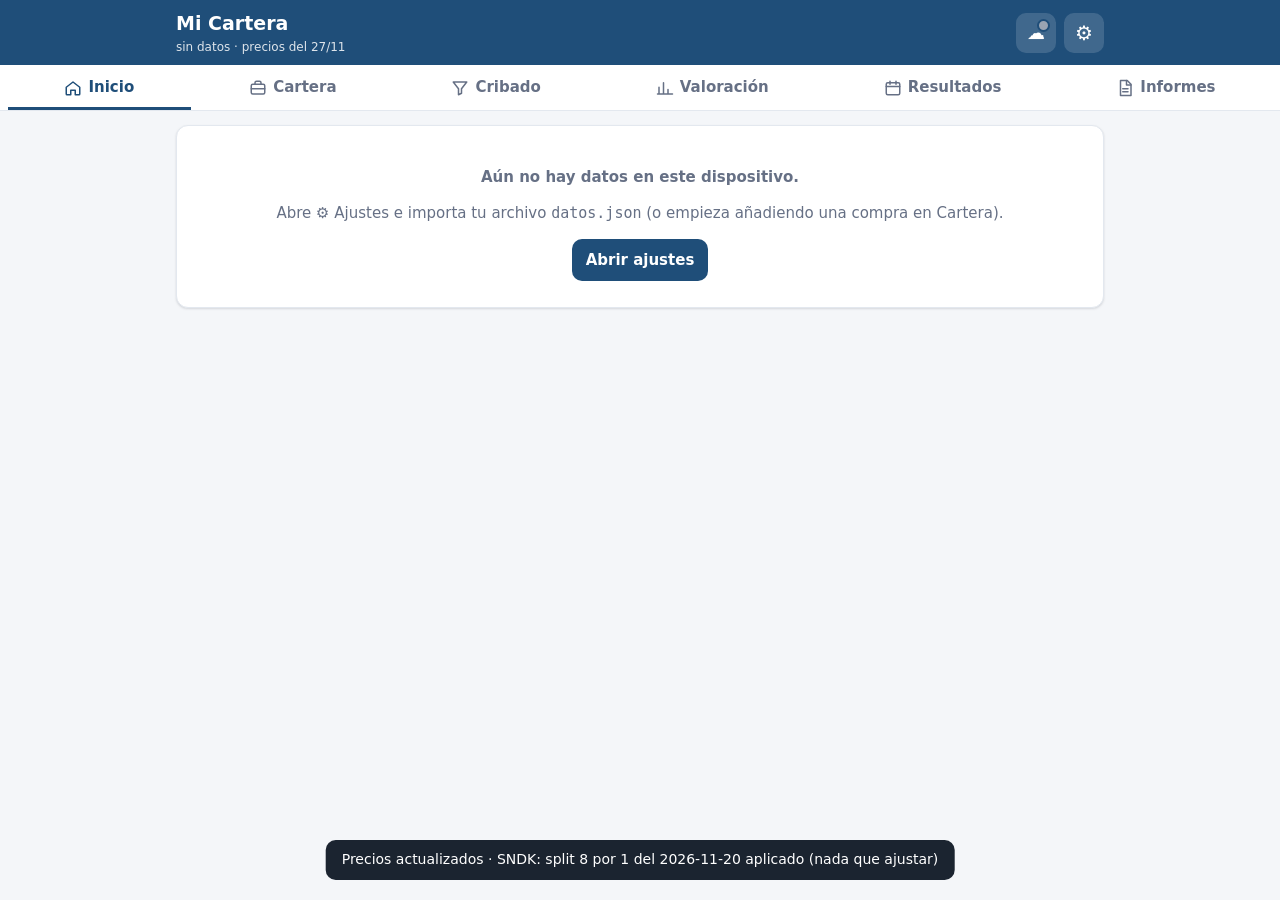
<file: index.html>
<!doctype html>
<html lang="es">
<head>
<meta charset="utf-8">
<meta name="viewport" content="width=device-width, initial-scale=1, viewport-fit=cover">
<meta name="theme-color" content="#1F4E79">
<meta name="apple-mobile-web-app-capable" content="yes">
<meta name="apple-mobile-web-app-title" content="Mi Cartera">
<link rel="manifest" href="manifest.webmanifest">
<link rel="icon" href="icons/icon.svg" type="image/svg+xml">
<link rel="apple-touch-icon" href="icons/apple-touch-icon.png">
<link rel="stylesheet" href="css/app.css?v=82">
<title>Mi Cartera</title>
<script>/* Rescate: si la app no consigue dibujarse (error de código, caché rota, datos raros), se explica en vez de quedar en blanco */
window.__errs = []; addEventListener('error', function (e) { __errs.push((e.message || 'error') + (e.filename ? ' (' + e.filename.split('/').pop().split('?')[0] + ':' + e.lineno + ')' : '')); });
addEventListener('unhandledrejection', function (e) { __errs.push('promesa: ' + (e.reason && e.reason.message || e.reason)); });
window.__rescate = function (err) {
  var v = document.getElementById('vista'); if (!v || (v.textContent.trim() && !err)) return;
  if (err) __errs.push((err.message || String(err)) + (err.stack ? ' — ' + String(err.stack).split('\n')[1] : ''));
  v.innerHTML = '<div class="card"><h2>La app no ha podido arrancar</h2><p class="small">Tus datos siguen guardados en este dispositivo. Prueba «Reintentar»; si sigue igual, «Borrar la caché de la app» (no toca tus datos). Si persiste, envía este mensaje:</p><pre id="r-err" class="small" style="white-space:pre-wrap;background:var(--chip);padding:8px;border-radius:8px"></pre><div class="acts" style="justify-content:flex-start"><button class="btn" id="r-re">Reintentar</button><button class="btn sec" id="r-cache">Borrar la caché de la app</button><button class="btn sec" id="r-dat">Descargar copia de mis datos</button></div></div>';
  document.getElementById('r-err').textContent = (__errs.join('\n') || 'Sin detalle del error') + '\n' + navigator.userAgent;
  document.getElementById('r-re').onclick = function () { location.reload(); };
  document.getElementById('r-cache').onclick = function () { var p = []; if (navigator.serviceWorker) p.push(navigator.serviceWorker.getRegistrations().then(function (rs) { return Promise.all(rs.map(function (r) { return r.unregister(); })); })); if (window.caches) p.push(caches.keys().then(function (k) { return Promise.all(k.map(function (x) { return caches.delete(x); })); })); Promise.all(p).then(function () { location.reload(); }, function () { location.reload(); }); };
  document.getElementById('r-dat').onclick = function () { var t = ''; try { t = localStorage.getItem('mi-cartera:datos:v1') || ''; } catch (e) { } if (!t) return alert('No hay datos guardados en este dispositivo.'); var a = document.createElement('a'); a.href = URL.createObjectURL(new Blob([t], { type: 'application/json' })); a.download = 'datos-rescate.json'; document.body.appendChild(a); a.click(); };
};
</script>
</head>
<body>
<header class="top">
  <div class="top-in">
    <div><h1>Mi Cartera</h1><p class="sub" id="sub">cargando…</p></div>
    <button class="icon-btn" id="btn-sync" type="button" aria-label="Estado de sincronización" title="Drive">☁</button>
    <button class="icon-btn" id="btn-ajustes" type="button" aria-label="Ajustes">⚙</button>
  </div>
</header>
<nav class="tabs" id="tabs" aria-label="Secciones">
  <button type="button" data-tab="inicio" class="on"><svg viewBox="0 0 24 24" aria-hidden="true"><path d="M3 11l9-7 9 7v9a1 1 0 0 1-1 1h-5v-6H9v6H4a1 1 0 0 1-1-1z"/></svg><span>Inicio</span></button>
  <button type="button" data-tab="cartera"None><svg viewBox="0 0 24 24" aria-hidden="true"><rect x="3" y="7" width="18" height="13" rx="2"/><path d="M8 7V5a2 2 0 0 1 2-2h4a2 2 0 0 1 2 2v2M3 13h18"/></svg><span>Cartera</span></button>
  <button type="button" data-tab="cribado"None><svg viewBox="0 0 24 24" aria-hidden="true"><path d="M3 4h18l-7 9v6l-4 2v-8z"/></svg><span>Cribado</span></button>
  <button type="button" data-tab="valoracion"None><svg viewBox="0 0 24 24" aria-hidden="true"><path d="M4 20V11M10 20V5M16 20v-6M2 20h20"/></svg><span>Valoración</span></button>
  <button type="button" data-tab="resultados"None><svg viewBox="0 0 24 24" aria-hidden="true"><rect x="3" y="5" width="18" height="16" rx="2"/><path d="M3 10h18M8 3v4M16 3v4"/></svg><span>Resultados</span></button>
  <button type="button" data-tab="informes"None><svg viewBox="0 0 24 24" aria-hidden="true"><path d="M6 2h9l5 5v15H6z"/><path d="M14 2v6h6M9 13h7M9 17h7"/></svg><span>Informes</span></button>
</nav>
<main id="vista" tabindex="-1"></main>
<dialog id="dlg"></dialog>
<div class="toast" id="toast" role="status" aria-live="polite"></div>
<script src="js/val.js?v=82"></script>
<script src="js/logic.js?v=82"></script>
<script src="js/store.js?v=82"></script>
<script src="js/drive.js?v=82"></script>
<script src="js/cribado.js?v=82"></script>
<script src="js/app.js?v=82"></script>
<script src="js/enlaces-ui.js?v=82"></script>
<script src="js/datos-web.js?v=82"></script>
<script src="js/cribado-ui.js?v=82"></script>
<script src="js/valoracion-ui.js?v=82"></script>
<script src="js/resultados-ui.js?v=82"></script>
<script src="js/extras-ui.js?v=82"></script>
<script>setTimeout(function () { var v = document.getElementById('vista'); if (v && !v.textContent.trim()) window.__rescate(); }, 4000);</script>
</body>
</html>
</file>
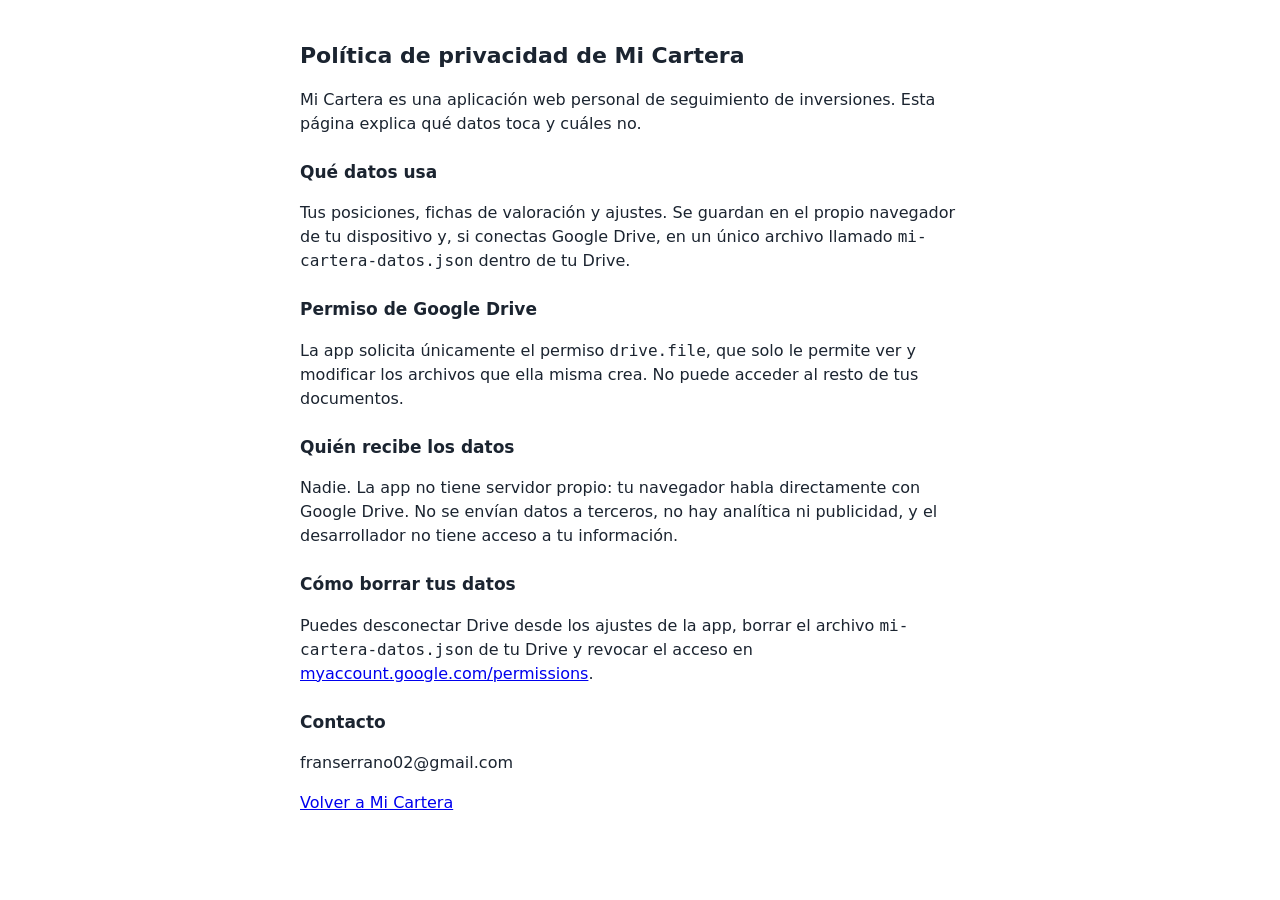
<file: privacidad.html>
<!doctype html>
<html lang="es">
<head>
<meta charset="utf-8">
<meta name="viewport" content="width=device-width, initial-scale=1">
<title>Mi Cartera · Política de privacidad</title>
<style>body{font:16px/1.5 system-ui,sans-serif;max-width:680px;margin:0 auto;padding:24px 16px;color:#1b2430}h1{font-size:22px}h2{font-size:17px;margin-top:24px}</style>
</head>
<body>
<h1>Política de privacidad de Mi Cartera</h1>
<p>Mi Cartera es una aplicación web personal de seguimiento de inversiones. Esta página explica qué datos toca y cuáles no.</p>
<h2>Qué datos usa</h2>
<p>Tus posiciones, fichas de valoración y ajustes. Se guardan en el propio navegador de tu dispositivo y, si conectas Google Drive, en un único archivo llamado <code>mi-cartera-datos.json</code> dentro de tu Drive.</p>
<h2>Permiso de Google Drive</h2>
<p>La app solicita únicamente el permiso <code>drive.file</code>, que solo le permite ver y modificar los archivos que ella misma crea. No puede acceder al resto de tus documentos.</p>
<h2>Quién recibe los datos</h2>
<p>Nadie. La app no tiene servidor propio: tu navegador habla directamente con Google Drive. No se envían datos a terceros, no hay analítica ni publicidad, y el desarrollador no tiene acceso a tu información.</p>
<h2>Cómo borrar tus datos</h2>
<p>Puedes desconectar Drive desde los ajustes de la app, borrar el archivo <code>mi-cartera-datos.json</code> de tu Drive y revocar el acceso en <a href="https://myaccount.google.com/permissions">myaccount.google.com/permissions</a>.</p>
<h2>Contacto</h2>
<p>franserrano02@gmail.com</p>
<p><a href="./">Volver a Mi Cartera</a></p>
</body>
</html>
</file>
<file: css/app.css>
:root{
  --bg:#f4f6f9;--card:#fff;--ink:#1b2430;--mut:#667085;--line:#e3e8ef;--pri:#1F4E79;--pri-ink:#fff;
  --ok:#14804a;--ok-bg:#e6f4ec;--bad:#b42318;--bad-bg:#fdecea;--warn:#a15c00;--warn-bg:#fff4e0;--chip:#eef2f7;
  --r:12px;--sh:0 1px 2px rgba(16,24,40,.06),0 1px 3px rgba(16,24,40,.08);
}
@media (prefers-color-scheme:dark){:root:not([data-theme="light"]){
  --bg:#0f141b;--card:#18202b;--ink:#e8edf3;--mut:#94a3b8;--line:#2a3544;--pri:#5b9bd5;--pri-ink:#0b1320;
  --ok:#4cc38a;--ok-bg:#12301f;--bad:#ff8a80;--bad-bg:#3a1a18;--warn:#f5b45a;--warn-bg:#3a2a10;--chip:#222c3a;--sh:none}}
*{box-sizing:border-box}
html{-webkit-text-size-adjust:100%}
body{margin:0;background:var(--bg);color:var(--ink);font:15px/1.4 system-ui,-apple-system,"Segoe UI",Roboto,sans-serif;padding-bottom:env(safe-area-inset-bottom)}
h1{font-size:19px;margin:0}h2{font-size:15px;margin:0 0 8px}h3{font-size:14px;margin:0}
.top{background:var(--pri);color:var(--pri-ink);padding-top:env(safe-area-inset-top)}
.top-in{max-width:960px;margin:0 auto;padding:10px 16px;display:flex;justify-content:space-between;align-items:center;gap:8px}
.sub{margin:2px 0 0;font-size:12px;opacity:.85}
.icon-btn{background:rgba(255,255,255,.15);color:inherit;border:0;border-radius:10px;width:40px;height:40px;font-size:20px;cursor:pointer}
.tabs{display:flex;gap:2px;overflow-x:auto;background:var(--card);border-bottom:1px solid var(--line);position:sticky;top:0;z-index:5;padding:0 8px;scrollbar-width:none}
.tabs::-webkit-scrollbar{display:none}
.tabs button{flex:1 0 auto;background:none;border:0;border-bottom:3px solid transparent;padding:12px 12px 9px;color:var(--mut);font:inherit;font-weight:600;cursor:pointer;min-height:44px}
.tabs button.on{color:var(--pri);border-bottom-color:var(--pri)}
main{max-width:960px;margin:0 auto;padding:14px 16px 80px;outline:0}
.card{background:var(--card);border-radius:var(--r);box-shadow:var(--sh);padding:14px;margin-bottom:12px;border:1px solid var(--line)}
.grid{display:grid;gap:12px}
@media(min-width:720px){.grid.g2{grid-template-columns:1fr 1fr}}
.kpis{display:grid;grid-template-columns:repeat(2,1fr);gap:10px;margin-bottom:12px}
@media(min-width:720px){.kpis{grid-template-columns:repeat(4,1fr)}}
.kpi{background:var(--card);border:1px solid var(--line);border-radius:var(--r);padding:10px 12px}
.kpi b{display:block;font-size:19px}.kpi span{font-size:12px;color:var(--mut)}
.row{display:flex;align-items:center;gap:10px;padding:10px 0;border-top:1px solid var(--line)}
.row:first-child{border-top:0}
.row .main{flex:1;min-width:0}.row .name{font-weight:600;white-space:nowrap;overflow:hidden;text-overflow:ellipsis}
.row .meta{font-size:12px;color:var(--mut)}
.row .num{text-align:right;white-space:nowrap}
.row.click{cursor:pointer}
.pill{display:inline-block;border-radius:999px;padding:2px 9px;font-size:12px;font-weight:700;background:var(--chip)}
.pill.ok{background:var(--ok-bg);color:var(--ok)}.pill.bad{background:var(--bad-bg);color:var(--bad)}.pill.warn{background:var(--warn-bg);color:var(--warn)}
.up{color:var(--ok)}.down{color:var(--bad)}.mut{color:var(--mut)}
.alert{border-radius:10px;padding:9px 12px;margin-bottom:10px;font-size:14px}
.alert.bad{background:var(--bad-bg);color:var(--bad)}.alert.warn{background:var(--warn-bg);color:var(--warn)}
.empty{text-align:center;color:var(--mut);padding:26px 10px}
.bar{height:8px;border-radius:5px;background:var(--chip);overflow:hidden}.bar i{display:block;height:100%;background:var(--pri)}
.bar.over i{background:var(--bad)}
.tools{display:flex;gap:8px;flex-wrap:wrap;margin-bottom:12px}
.tools input,.tools select{flex:1 1 140px}
button.btn,.btn{background:var(--pri);color:var(--pri-ink);border:0;border-radius:10px;padding:10px 14px;font:inherit;font-weight:600;cursor:pointer;min-height:42px}
.btn.sec{background:var(--chip);color:var(--ink)}.btn.bad{background:var(--bad);color:#fff}.btn.sm{padding:6px 10px;min-height:34px;font-size:13px}
.btn:disabled{opacity:.5}
input,select,textarea{font:inherit;color:var(--ink);background:var(--card);border:1px solid var(--line);border-radius:10px;padding:9px 10px;min-height:42px;width:100%}
label{display:block;font-size:12px;color:var(--mut);margin:10px 0 3px}
.f2{display:grid;grid-template-columns:1fr 1fr;gap:10px}
dialog{border:0;border-radius:16px;padding:0;width:min(520px,calc(100vw - 24px));max-height:calc(100vh - 24px);background:var(--card);color:var(--ink);box-shadow:0 10px 40px rgba(0,0,0,.3)}
dialog::backdrop{background:rgba(0,0,0,.45)}
.dlg-in{padding:16px;overflow:auto;max-height:calc(100vh - 24px)}
.dlg-in .acts{display:flex;gap:8px;justify-content:flex-end;margin-top:16px;flex-wrap:wrap}
.toast{position:fixed;left:50%;bottom:calc(20px + env(safe-area-inset-bottom));transform:translate(-50%,20px);background:#1b2430;color:#fff;padding:10px 16px;border-radius:10px;opacity:0;pointer-events:none;transition:.2s;z-index:50;max-width:90vw;font-size:14px}
.toast.on{opacity:1;transform:translate(-50%,0)}
.fab{position:fixed;right:16px;bottom:calc(16px + env(safe-area-inset-bottom));z-index:6;border-radius:999px;padding:0 20px;min-height:50px;box-shadow:0 4px 14px rgba(0,0,0,.3)}
.sec-t{display:flex;justify-content:space-between;align-items:baseline;margin:16px 0 6px}
.sec-t h2{margin:0}
.small{font-size:12px}
details summary{cursor:pointer;font-weight:600;padding:6px 0}
.chips{display:flex;gap:6px;flex-wrap:wrap;margin-top:4px}

.top-in>div{flex:1;min-width:0}
#btn-sync{position:relative;font-size:18px}
#btn-sync::after{content:"";position:absolute;right:6px;top:6px;width:9px;height:9px;border-radius:50%;background:#9aa4b2;border:2px solid var(--pri)}
#btn-sync.on::after{background:#4cc38a}#btn-sync.sync::after{background:#f5b45a}#btn-sync.error::after,#btn-sync.reconectar::after,#btn-sync.conflicto::after{background:#ff6b5e}
/* Cribado */
.crl{list-style:none;margin:8px 0 0;padding:0}
.crl li{display:flex;gap:10px;padding:9px 0;border-top:1px solid var(--line,#e4e7ec)}
.crl .bdg{flex:none;width:24px;height:24px;border-radius:50%;display:grid;place-items:center;font-weight:800;font-size:13px;background:var(--chip)}
.crl .s-g .bdg{background:var(--ok-bg);color:var(--ok)}.crl .s-y .bdg{background:var(--warn-bg);color:var(--warn)}.crl .s-r .bdg{background:var(--bad-bg);color:var(--bad)}
.sec2 summary{cursor:pointer;list-style:none}.sec2 summary::-webkit-details-marker{display:none}
.bar3{display:flex;height:8px;border-radius:99px;overflow:hidden;background:var(--chip)}
.bar3 i.g{background:var(--ok)}.bar3 i.y{background:var(--warn)}.bar3 i.r{background:var(--bad)}
.small{font-size:13px}.mut{color:var(--mut)}
.btn.sm{padding:7px 12px;min-height:36px;font-size:14px}
textarea{width:100%;font:inherit;border:1px solid var(--line,#ccd);border-radius:10px;padding:8px;background:var(--card,#fff);color:inherit}
.tw{overflow-x:auto;-webkit-overflow-scrolling:touch}
.tbl{border-collapse:collapse;width:100%;font-size:13px}.tbl th,.tbl td{padding:5px 6px;text-align:right;border-top:1px solid var(--line)}.tbl th:first-child,.tbl td:first-child{text-align:left}
.tbl input{width:100%;min-width:64px;padding:5px;min-height:32px;text-align:right}
.c-g{color:var(--ok);font-weight:700}.c-y{color:var(--warn);font-weight:700}.c-r{color:var(--bad);font-weight:700}

/* Enlaces cruzados entre pestañas */
.links{display:flex;flex-wrap:wrap;align-items:center;gap:6px;margin:8px 0 6px}
.links .lk{background:var(--chip);color:var(--pri);border:1px solid var(--line);border-radius:999px;padding:5px 12px;font:inherit;font-size:13px;font-weight:600;cursor:pointer;min-height:32px}
.links .lk:hover,.links .lk:focus-visible{border-color:var(--pri)}
.row.click:hover{background:var(--chip)}
.row.click:focus-visible{outline:2px solid var(--pri);outline-offset:-2px}
/* Pestañas: caben las seis en móvil sin desplazar */
/* Pestañas con icono; en el móvil, barra inferior (al alcance del pulgar, caben las seis) */
.tabs button{display:flex;align-items:center;justify-content:center;gap:6px}
.tabs svg{width:18px;height:18px;flex:none;fill:none;stroke:currentColor;stroke-width:2;stroke-linecap:round;stroke-linejoin:round}
.toast{z-index:60}
body:has(.fab) .toast{bottom:calc(80px + env(safe-area-inset-bottom))}   /* el aviso no tapa «+ Compra» */
@media(max-width:520px){
  body{padding-bottom:0}
  .tabs{position:fixed;top:auto;bottom:0;left:0;right:0;z-index:20;padding:0 0 env(safe-area-inset-bottom);border-bottom:0;border-top:1px solid var(--line);box-shadow:0 -2px 8px rgba(16,24,40,.06)}
  .tabs button{flex:1 1 0;min-width:0;flex-direction:column;gap:3px;padding:8px 0 7px;min-height:56px;font-size:10.5px;letter-spacing:-.01em;border-bottom:0;border-top:3px solid transparent}
  .tabs button.on{border-top-color:var(--pri)}
  .tabs svg{width:22px;height:22px}
  main{padding-bottom:calc(100px + env(safe-area-inset-bottom))}
  .fab{bottom:calc(72px + env(safe-area-inset-bottom))}
  .toast{bottom:calc(72px + env(safe-area-inset-bottom))}
  body:has(.fab) .toast{bottom:calc(132px + env(safe-area-inset-bottom))}
}
/* Inicio: cifras secundarias de las tarjetas, plusvalía y reparto */
.kpi small{display:block;font-size:12px;color:var(--mut);margin-top:2px}
.kpi .up{color:var(--ok)}.kpi .down{color:var(--bad)}
.kpi b,.rb-v,.row .num{font-variant-numeric:tabular-nums}
.seg{display:inline-flex;background:var(--chip);border-radius:10px;padding:2px;gap:2px}
.seg button{background:none;border:0;border-radius:8px;padding:5px 10px;min-height:30px;font:inherit;font-size:13px;font-weight:600;color:var(--mut);cursor:pointer}
.seg button[aria-pressed="true"]{background:var(--card);color:var(--ink);box-shadow:var(--sh)}
.sec-t .seg{margin-left:8px}
.rep-lim{margin:0 0 8px;display:flex;align-items:center;gap:6px}
.rep-lim i{display:inline-block;width:2px;height:12px;background:var(--ink);opacity:.55}
.rb{padding:6px 0}
.rb-l{display:flex;justify-content:space-between;gap:10px;font-size:13px;margin-bottom:4px}
.rb-n{min-width:0;overflow:hidden;text-overflow:ellipsis;white-space:nowrap;font-weight:600}
.rb-v{white-space:nowrap;color:var(--mut)}.rb-v b{color:var(--ink)}
.rb-t{position:relative;height:8px;background:var(--chip);border-radius:4px}
.rb-t i{display:block;height:100%;background:var(--pri);border-radius:4px;min-width:2px}
.rb.over .rb-t i{background:var(--bad)}
.rb-t b{position:absolute;top:-3px;bottom:-3px;width:2px;margin-left:-1px;background:var(--ink);opacity:.55;border-radius:1px}
.rb .pill{font-size:11px;padding:1px 7px}
/* Evolución del valor (v67): dos líneas en un solo eje (€); etiquetas en HTML para que no se deformen */
.evo-top{display:flex;justify-content:space-between;align-items:baseline;gap:8px;flex-wrap:wrap}
.evo-top b{font-variant-numeric:tabular-nums}.evo-top>div:first-child b{font-size:17px}
.evo-ley{display:flex;gap:14px;margin:8px 0 4px;color:var(--mut)}
.evo-ley span{display:inline-flex;align-items:center;gap:6px}
.sw{display:inline-block;width:16px;height:0;border-top:2px solid var(--pri)}.sw.c{border-top:2px dashed var(--mut)}
.evo-g{display:flex;gap:6px;height:170px;margin-top:6px}
.evo-y{position:relative;width:44px;flex:none;font-size:11px;color:var(--mut);font-variant-numeric:tabular-nums}
.evo-y span{position:absolute;right:0;transform:translateY(-50%);white-space:nowrap}
.evo-plot{position:relative;flex:1;min-width:0;outline:0;touch-action:pan-y;cursor:crosshair}
.evo-plot:focus-visible{box-shadow:0 0 0 2px var(--pri);border-radius:4px}
.evo-plot .gl{position:absolute;left:0;right:0;border-top:1px solid var(--line)}
.evo-plot svg{position:absolute;inset:0;width:100%;height:100%;overflow:visible}
.evo-plot path{fill:none;stroke-width:2;vector-effect:non-scaling-stroke;stroke-linejoin:round;stroke-linecap:round}
.evo-plot .lv{stroke:var(--pri)}.evo-plot .lc{stroke:var(--mut);stroke-dasharray:5 4}
.evo-x{position:absolute;top:0;bottom:0;width:0;border-left:1px solid var(--mut);opacity:.6;pointer-events:none}
.evo-p{position:absolute;width:10px;height:10px;margin:-5px 0 0 -5px;border-radius:50%;border:2px solid var(--card);pointer-events:none}
.evo-p.v{background:var(--pri)}.evo-p.c{background:var(--mut)}
.evo-tip{position:absolute;top:4px;background:var(--card);color:var(--ink);border:1px solid var(--line);border-radius:8px;padding:6px 9px;font-size:12px;line-height:1.45;box-shadow:0 4px 14px rgba(0,0,0,.15);white-space:nowrap;pointer-events:none;z-index:2;font-variant-numeric:tabular-nums}
.evo-f{display:flex;justify-content:space-between;margin:4px 0 0 50px}
.evo-tabla{margin-top:8px}.evo-tabla .tbl{margin-top:4px}
.evo [hidden]{display:none}
/* Medidor de la watchlist: compra (≤ entrada) · hasta el máximo · cara */
.med{position:relative;height:8px;border-radius:4px;background:var(--chip);margin:7px 0 2px;max-width:260px}
.med i{position:absolute;top:0;bottom:0;left:0}
.med .z1{background:var(--ok-bg);border-radius:4px 0 0 4px;box-shadow:inset 0 0 0 1px var(--ok)}
.med .z2{background:var(--warn-bg);box-shadow:inset 0 0 0 1px var(--warn)}
.med b{position:absolute;top:50%;width:12px;height:12px;margin:-6px 0 0 -6px;border-radius:50%;background:var(--ink);border:2px solid var(--card)}
.med-ley{display:flex;flex-wrap:wrap;gap:4px 14px;margin:0 0 4px}.med-ley span{display:inline-flex;align-items:center;gap:5px}
.med-ley i{display:inline-block;width:14px;height:8px;border-radius:2px}.med-ley .z1{background:var(--ok-bg);box-shadow:inset 0 0 0 1px var(--ok)}.med-ley .z2{background:var(--warn-bg);box-shadow:inset 0 0 0 1px var(--warn)}
.med-ley b{display:inline-block;width:10px;height:10px;border-radius:50%;background:var(--ink)}
/* Cartera agrupada por broker */
.grp{display:flex;justify-content:space-between;align-items:baseline;padding:12px 0 4px;border-top:1px solid var(--line);font-size:13px;color:var(--mut)}
.grp:first-child{border-top:0;padding-top:0}.grp b{color:var(--ink);font-size:14px}
.grp+.row{border-top:0}
/* Aviso con botón (Deshacer) */
.toast.acc{pointer-events:auto;display:flex;align-items:center;gap:12px;padding:8px 8px 8px 16px}
.toast-b{background:none;border:0;color:#8cc4ff;font:inherit;font-weight:700;padding:6px 10px;min-height:36px;border-radius:8px;cursor:pointer;white-space:nowrap}
.toast-b:hover,.toast-b:focus-visible{background:rgba(255,255,255,.12)}
/* Ajustes (v69): cabecera con ✕, secciones, divisas plegables y botones fijos abajo */
.aj-cab{display:flex;justify-content:space-between;align-items:flex-start;gap:8px;margin-bottom:4px}
.aj-cab h2{margin:0 0 2px;font-size:18px}
.icon-x{flex:none;width:40px;height:40px;margin:-6px -6px 0 0;border:0;border-radius:10px;background:none;color:var(--mut);font-size:18px;cursor:pointer}
.icon-x:hover,.icon-x:focus-visible{background:var(--chip);color:var(--ink)}
.aj{border-top:1px solid var(--line);padding:14px 0 4px;margin-top:10px}
.aj h3,.aj summary{font-size:15px;margin:0}
.aj-ayuda{font-size:13px;color:var(--mut);margin:4px 0 0;line-height:1.45}
.aj .f2 label{margin-top:10px}
.aj details summary{display:flex;justify-content:space-between;align-items:baseline;gap:8px;padding:2px 0;list-style:none}
.aj details summary::-webkit-details-marker{display:none}
.aj details summary span:first-child::after{content:"›";display:inline-block;margin-left:8px;color:var(--mut);transition:transform .15s}
.aj details[open] summary span:first-child::after{transform:rotate(90deg)}
@media(min-width:480px){.f3{grid-template-columns:repeat(3,1fr)}}
.aj-bt{display:flex;flex-wrap:wrap;gap:8px;margin-top:10px}
.aj-bt .btn{flex:1 1 auto}
.aj-bt label.btn{display:inline-flex;align-items:center;justify-content:center;margin:0;color:var(--ink);font-size:15px}
.aj-ver{margin:16px 0 4px;color:var(--mut)}.aj-ver summary{font-weight:600;font-size:13px}
.aj-ver ul{margin:6px 0 0;padding-left:18px}.aj-ver li{margin:3px 0}
.aj-pie{position:sticky;bottom:-16px;display:flex;gap:8px;justify-content:flex-end;margin:14px -16px -16px;padding:12px 16px calc(12px + env(safe-area-inset-bottom));background:var(--card);border-top:1px solid var(--line)}
.aj-pie .btn{flex:1 1 0;max-width:200px}
/* Múltiplos de salida (v70): pasos, respuesta pegada y medianas leídas */
.paso{display:inline-grid;place-items:center;width:22px;height:22px;margin-right:8px;border-radius:50%;background:var(--pri);color:var(--pri-ink);font-size:12px;font-weight:700;vertical-align:1px}
.mg-txt{margin-top:8px}.mg-txt summary{font-weight:600;color:var(--mut);padding:4px 0}.mg-txt textarea{margin-top:6px;font-size:13px;color:var(--mut)}
#mg-r{margin-top:10px;min-height:64px;max-height:140px;font-size:13px}
.mg-ok{margin:10px 0 6px;font-size:13px;color:var(--ok);font-weight:600}
.mg-err{margin:10px 0 0;font-size:13px;color:var(--bad)}
.mg-chips{display:flex;flex-wrap:wrap;gap:6px}
.mg-chip{display:inline-flex;flex-direction:column;background:var(--chip);border-radius:10px;padding:6px 10px;font-size:13px;line-height:1.3}
.mg-chip b{font-variant-numeric:tabular-nums}.mg-chip span{font-size:11px;color:var(--mut)}
.mg-av{margin:8px 0 0;padding-left:18px;font-size:12.5px;color:var(--warn)}.mg-av li{margin:2px 0}
input.mg-auto{border-color:var(--ok);background:var(--ok-bg)}
/* Destino de un botón «Ver …»: se resalta un momento para que se vea a dónde ha llevado */
@keyframes resalta{0%{box-shadow:0 0 0 3px var(--pri)}100%{box-shadow:0 0 0 3px transparent}}
.resalta{animation:resalta 1.6s ease-out;border-radius:var(--r)}
.crl li:not(:has(.bdg)){display:block}   /* líneas de texto sin icono (DCF inverso, margen implícito): un solo párrafo, no columnas */
/* El aviso con «Deshacer» solo captura el toque en su botón: no tapa la fila de debajo durante esos segundos */
.toast.acc{pointer-events:none}.toast.acc .toast-b{pointer-events:auto}
@media(max-width:520px){body:has(.fab) main{padding-bottom:calc(200px + env(safe-area-inset-bottom))}}   /* la última fila puede quedar por encima del aviso y de «+ Compra» */
/* Precios que no llegan (v75) */
.pf-l{list-style:none;margin:8px 0 0;padding:0}.pf-l li{padding:7px 0;border-top:1px solid var(--line);font-size:14px;line-height:1.4}.pf-l li:first-child{border-top:0}
#pi-tok{margin-top:10px}
/* Valoración: bloques plegables (v76) */
.vgrp{margin:14px 0 0}.vgrp>summary{display:flex;align-items:baseline;gap:8px;flex-wrap:wrap;cursor:pointer;list-style:none;padding:4px 2px 6px}
.vgrp>summary::-webkit-details-marker{display:none}
.vgrp>summary .vg-t{font-weight:700;font-size:15px}.vgrp>summary .vg-t::before{content:"›";display:inline-block;width:14px;color:var(--mut);transition:transform .15s}
.vgrp[open]>summary .vg-t::before{transform:rotate(90deg)}
.vg-ayuda{margin:0 2px 6px}
</file>
